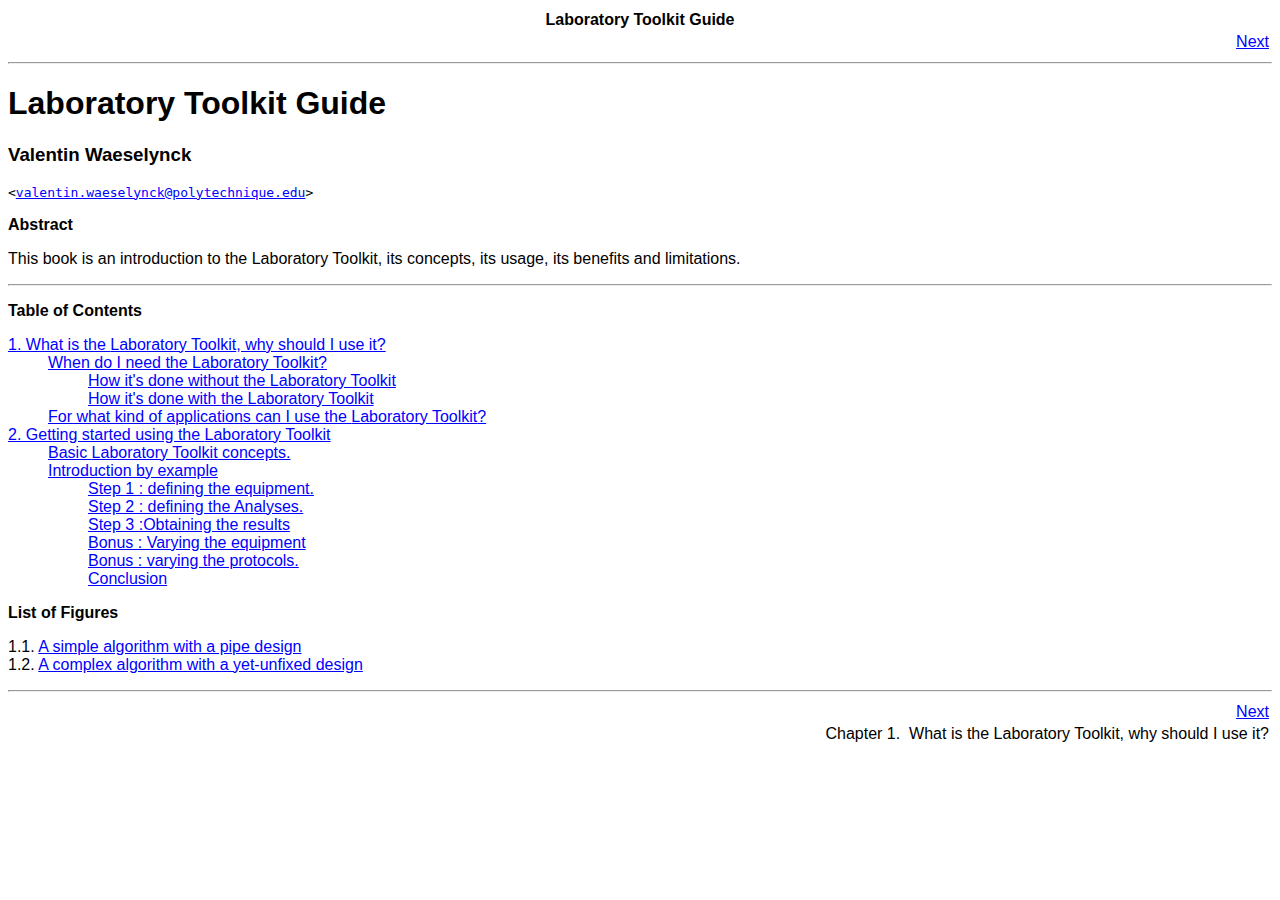
<file: laboratory-tookit-guide_html/index.html>
<html><head><meta http-equiv="Content-Type" content="text/html; charset=ISO-8859-1"><title>Laboratory Toolkit Guide</title><link rel="stylesheet" type="text/css" href="css/style.css"><meta name="generator" content="DocBook XSL Stylesheets V1.78.1"><meta name="description" content="This book is an introduction to the Laboratory Toolkit, its concepts, its usage, its benefits and limitations."><link rel="home" href="index.html" title="Laboratory Toolkit Guide"><link rel="next" href="ch01.html" title="Chapter�1.� What is the Laboratory Toolkit, why should I use it?"></head><body bgcolor="white" text="black" link="#0000FF" vlink="#840084" alink="#0000FF"><div class="navheader"><table width="100%" summary="Navigation header"><tr><th colspan="3" align="center">Laboratory Toolkit Guide</th></tr><tr><td width="20%" align="left">�</td><th width="60%" align="center">�</th><td width="20%" align="right">�<a accesskey="n" href="ch01.html">Next</a></td></tr></table><hr></div><div class="book"><div class="titlepage"><div><div><h1 class="title"><a name="idm7319504"></a>Laboratory Toolkit Guide</h1></div><div><div class="author"><h3 class="author"><span class="firstname">Valentin</span> <span class="surname">Waeselynck</span></h3><code class="email">&lt;<a class="email" href="mailto:valentin.waeselynck@polytechnique.edu">valentin.waeselynck@polytechnique.edu</a>&gt;</code></div></div><div><div class="abstract"><p class="title"><b>Abstract</b></p><p>
       This book is an introduction to the <span class="application">Laboratory Toolkit</span>, its concepts, its usage, its benefits and limitations.
     </p></div></div></div><hr></div><div class="toc"><p><b>Table of Contents</b></p><dl class="toc"><dt><span class="chapter"><a href="ch01.html">1. 
      What is the <span class="application">Laboratory Toolkit</span>, why should I use it?
    </a></span></dt><dd><dl><dt><span class="section"><a href="ch01.html#idp59152">When do I need the Laboratory Toolkit?</a></span></dt><dd><dl><dt><span class="section"><a href="ch01.html#idp86912">How it's done without the <span class="application">Laboratory Toolkit</span></a></span></dt><dt><span class="section"><a href="ch01.html#idp89872">How it's done with the <span class="application">Laboratory Toolkit</span></a></span></dt></dl></dd><dt><span class="section"><a href="ch01s02.html">For what kind of applications can I use the <span class="application">Laboratory Toolkit</span>?</a></span></dt></dl></dd><dt><span class="chapter"><a href="ch02.html">2. Getting started using the <span class="application">Laboratory Toolkit</span></a></span></dt><dd><dl><dt><span class="section"><a href="ch02.html#idp119744">Basic <span class="application">Laboratory Toolkit</span> concepts.</a></span></dt><dt><span class="section"><a href="ch02s02.html">Introduction by example</a></span></dt><dd><dl><dt><span class="section"><a href="ch02s02.html#idp137456">Step 1 : defining the equipment.</a></span></dt><dt><span class="section"><a href="ch02s02.html#idp143120">Step 2 : defining the Analyses.</a></span></dt><dt><span class="section"><a href="ch02s02.html#idp164288">Step 3 :Obtaining the results</a></span></dt><dt><span class="section"><a href="ch02s02.html#idp170448">Bonus : Varying the equipment</a></span></dt><dt><span class="section"><a href="ch02s02.html#idp186288">Bonus : varying the protocols.</a></span></dt><dt><span class="section"><a href="ch02s02.html#idp208208">Conclusion</a></span></dt></dl></dd></dl></dd></dl></div><div class="list-of-figures"><p><b>List of Figures</b></p><dl><dt>1.1. <a href="ch01.html#pipe_algo">A simple algorithm with a pipe design</a></dt><dt>1.2. <a href="ch01.html#complex_algo">A complex algorithm with a yet-unfixed design</a></dt></dl></div></div><div class="navfooter"><hr><table width="100%" summary="Navigation footer"><tr><td width="40%" align="left">�</td><td width="20%" align="center">�</td><td width="40%" align="right">�<a accesskey="n" href="ch01.html">Next</a></td></tr><tr><td width="40%" align="left" valign="top">�</td><td width="20%" align="center">�</td><td width="40%" align="right" valign="top">�Chapter�1.�
      What is the <span class="application">Laboratory Toolkit</span>, why should I use it?
    </td></tr></table></div></body></html>
</file>
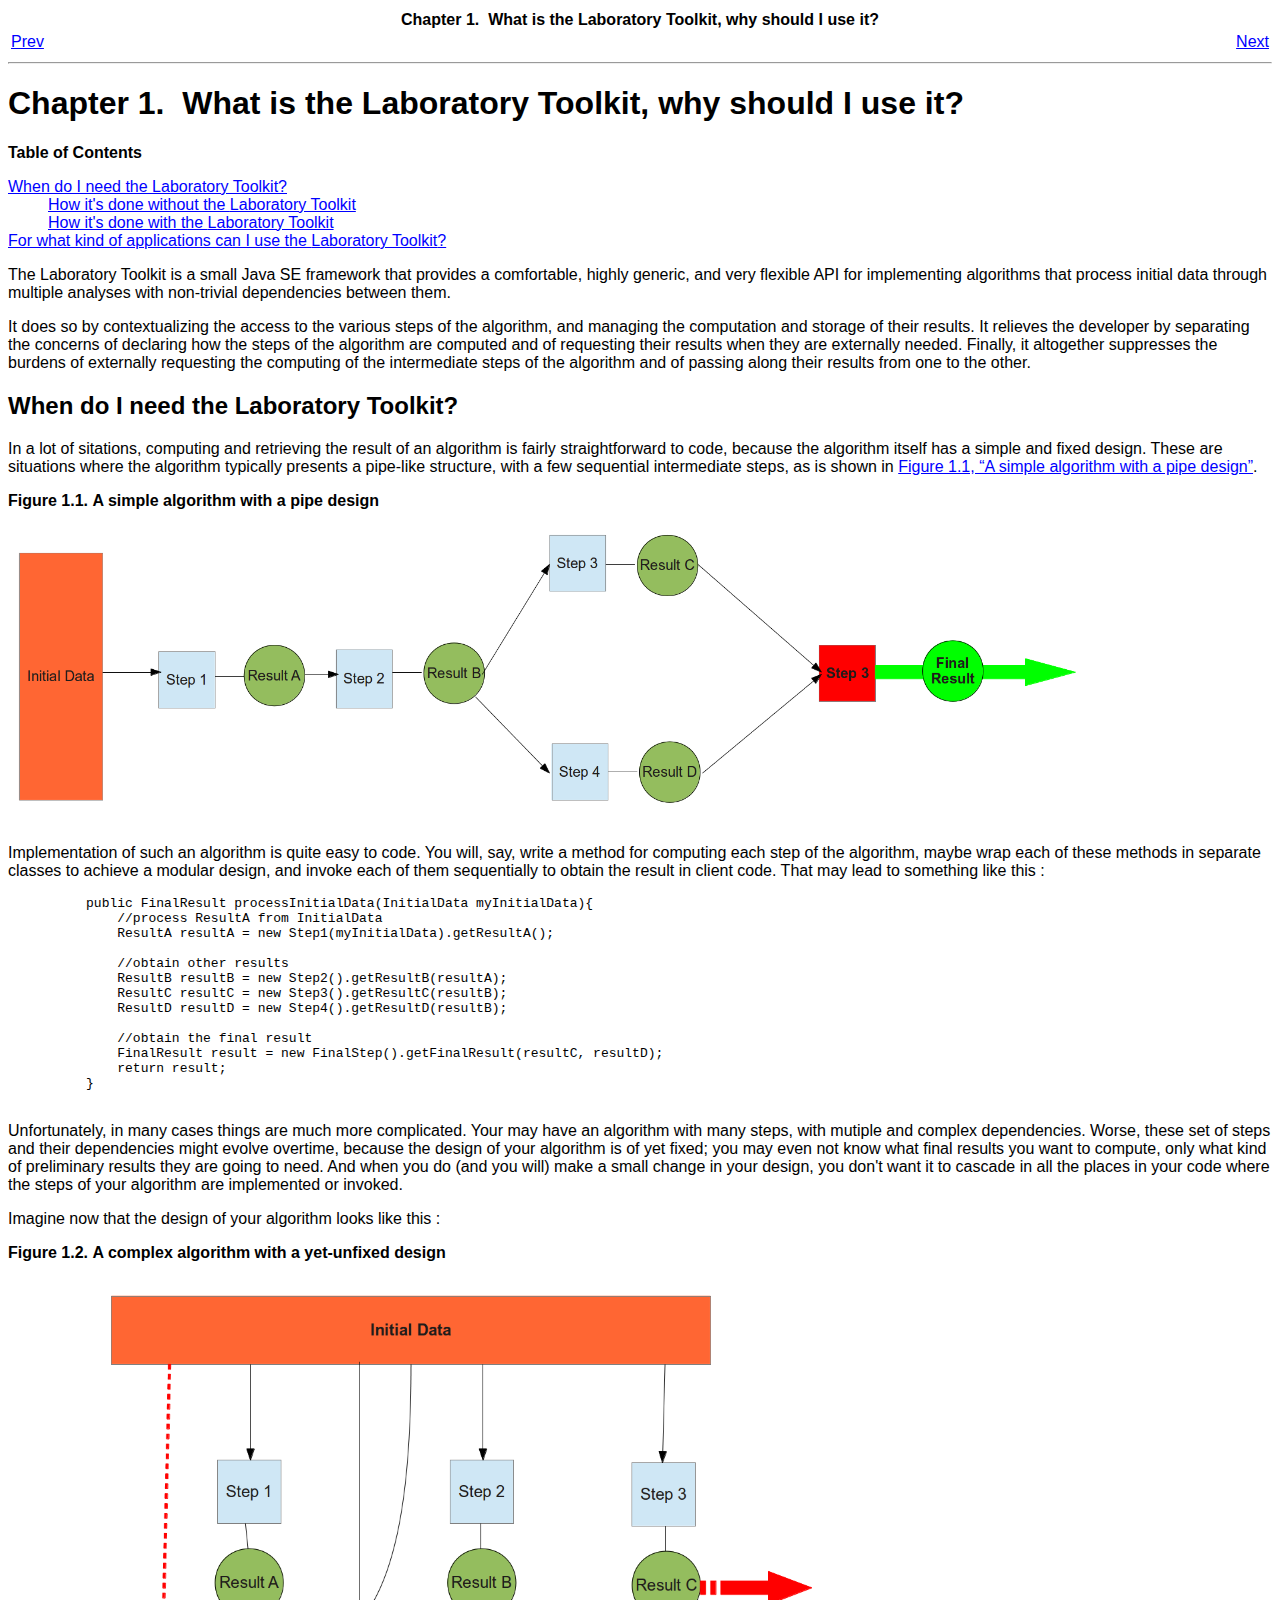
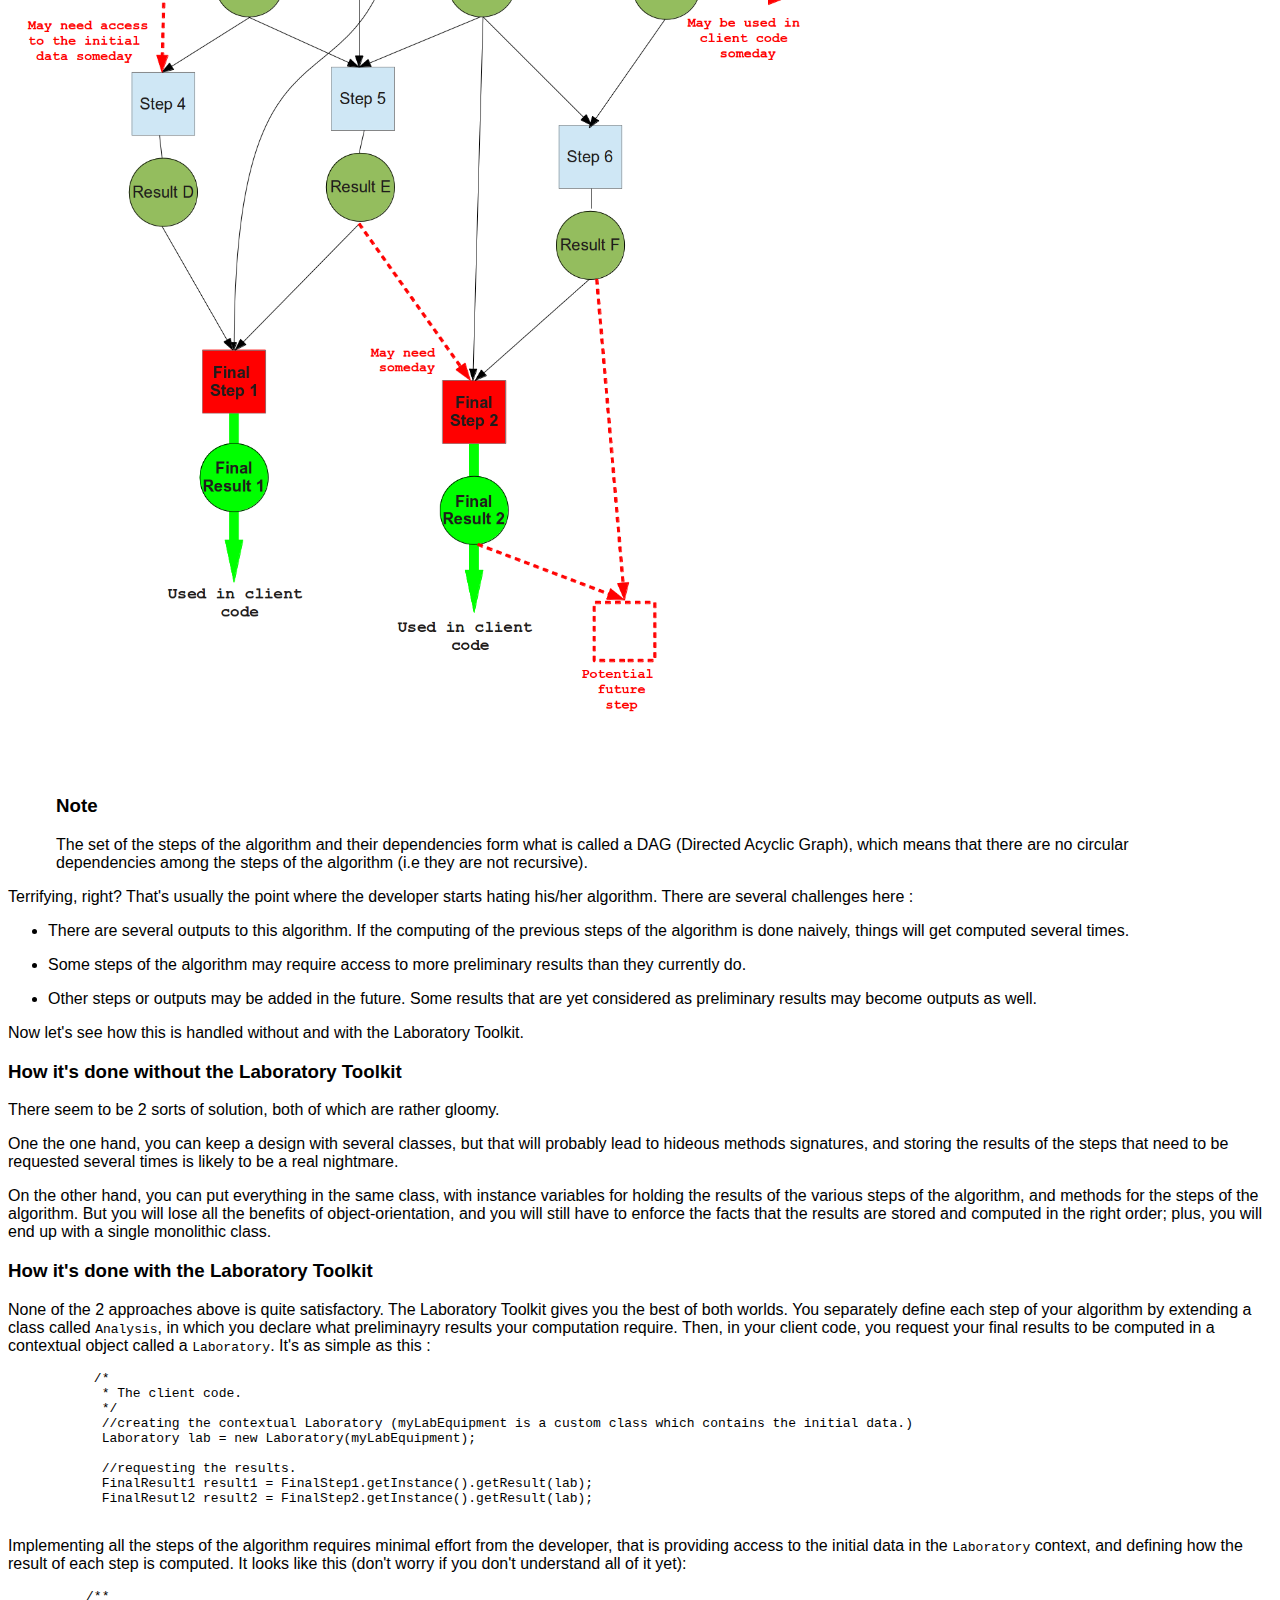
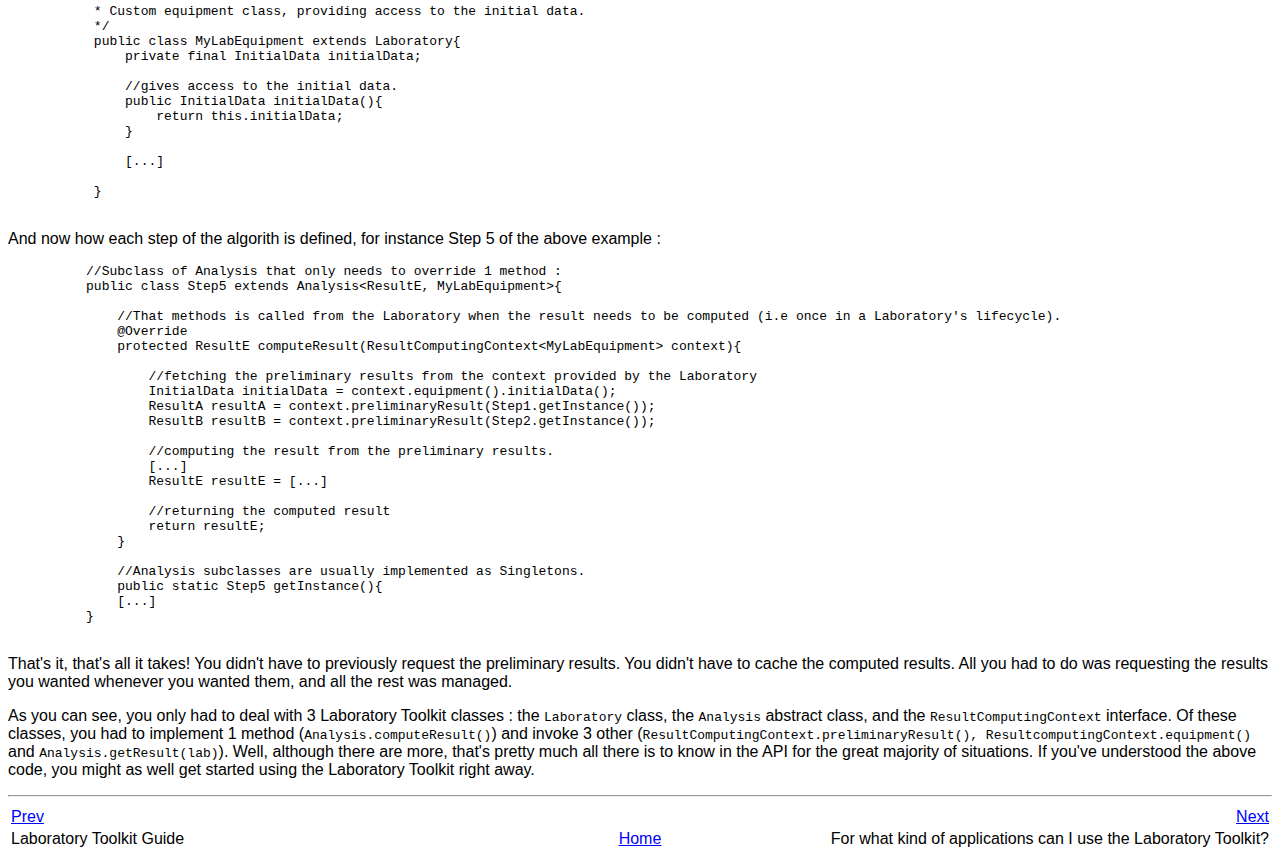
<file: laboratory-tookit-guide_html/ch01.html>
<html><head><meta http-equiv="Content-Type" content="text/html; charset=ISO-8859-1"><title>Chapter�1.� What is the Laboratory Toolkit, why should I use it?</title><link rel="stylesheet" type="text/css" href="css/style.css"><meta name="generator" content="DocBook XSL Stylesheets V1.78.1"><link rel="home" href="index.html" title="Laboratory Toolkit Guide"><link rel="up" href="index.html" title="Laboratory Toolkit Guide"><link rel="prev" href="index.html" title="Laboratory Toolkit Guide"><link rel="next" href="ch01s02.html" title="For what kind of applications can I use the Laboratory Toolkit?"></head><body bgcolor="white" text="black" link="#0000FF" vlink="#840084" alink="#0000FF"><div class="navheader"><table width="100%" summary="Navigation header"><tr><th colspan="3" align="center">Chapter�1.�
      What is the <span class="application">Laboratory Toolkit</span>, why should I use it?
    </th></tr><tr><td width="20%" align="left"><a accesskey="p" href="index.html">Prev</a>�</td><th width="60%" align="center">�</th><td width="20%" align="right">�<a accesskey="n" href="ch01s02.html">Next</a></td></tr></table><hr></div><div class="chapter"><div class="titlepage"><div><div><h1 class="title"><a name="idp55840"></a>Chapter�1.�
      What is the <span class="application">Laboratory Toolkit</span>, why should I use it?
    </h1></div></div></div><div class="toc"><p><b>Table of Contents</b></p><dl class="toc"><dt><span class="section"><a href="ch01.html#idp59152">When do I need the Laboratory Toolkit?</a></span></dt><dd><dl><dt><span class="section"><a href="ch01.html#idp86912">How it's done without the <span class="application">Laboratory Toolkit</span></a></span></dt><dt><span class="section"><a href="ch01.html#idp89872">How it's done with the <span class="application">Laboratory Toolkit</span></a></span></dt></dl></dd><dt><span class="section"><a href="ch01s02.html">For what kind of applications can I use the <span class="application">Laboratory Toolkit</span>?</a></span></dt></dl></div><p>
      The <span class="application">Laboratory Toolkit</span> is a small <span class="productname">Java SE</span> framework that provides a comfortable, highly generic, and very flexible API for implementing algorithms that process initial data through multiple analyses with non-trivial dependencies between them.
    </p><p> It does so by contextualizing the access to the various steps of the algorithm, and managing the computation and storage of their results. It relieves the developer by separating the concerns of declaring how the steps of the algorithm are computed and of requesting their results when they are externally needed. Finally, it altogether suppresses the burdens of externally requesting the computing of the intermediate steps of the algorithm and of passing along their results from one to the other.
    </p><div class="section"><div class="titlepage"><div><div><h2 class="title" style="clear: both"><a name="idp59152"></a>When do I need the Laboratory Toolkit?</h2></div></div></div><p>
	In a lot of sitations, computing and retrieving the result of an algorithm is fairly straightforward to code, because the algorithm itself has a simple and fixed design. These are situations where the algorithm typically presents a pipe-like structure, with a few sequential intermediate steps, as is shown in <a class="xref" href="ch01.html#pipe_algo" title="Figure�1.1.�A simple algorithm with a pipe design">Figure�1.1, &#8220;A simple algorithm with a pipe design&#8221;</a>.
	</p><div class="figure"><a name="pipe_algo"></a><p class="title"><b>Figure�1.1.�A simple algorithm with a pipe design</b></p><div class="figure-contents"><div class="mediaobject"><img src="images/pipe_algo.png" width="1080" alt="A simple algorithm with a pipe design"></div></div></div><p><br class="figure-break">
	Implementation of such an algorithm is quite easy to code. You will, say, write a method for computing each step of the algorithm, maybe wrap each of these methods in separate classes to achieve a modular design, and invoke each of them sequentially to obtain the result in client code. That may lead to something like this :
	</p><pre class="programlisting">
	  public FinalResult processInitialData(InitialData myInitialData){
	      //process ResultA from InitialData
	      ResultA resultA = new Step1(myInitialData).getResultA();
	      
	      //obtain other results
	      ResultB resultB = new Step2().getResultB(resultA);
	      ResultC resultC = new Step3().getResultC(resultB);
	      ResultD resultD = new Step4().getResultD(resultB);
	      
	      //obtain the final result
	      FinalResult result = new FinalStep().getFinalResult(resultC, resultD);
	      return result;
	  }
	</pre><p>
      </p><p>
	Unfortunately, in many cases things are much more complicated. Your may have an algorithm with many steps, with mutiple and complex dependencies. Worse, these set of steps and their dependencies might evolve overtime, because the design of your algorithm is of yet fixed; you may even not know what final results you want to compute, only what kind of preliminary results they are going to need. And when you do (and you will) make a small change in your design, you don't want it to cascade in all the places in your code where the steps of your algorithm are implemented or invoked.</p><p>
  Imagine now that the design of your algorithm looks like this :
	</p><div class="figure"><a name="complex_algo"></a><p class="title"><b>Figure�1.2.�A complex algorithm with a yet-unfixed design</b></p><div class="figure-contents"><div class="mediaobject"><img src="images/complex_algo.png" width="810" alt="A complex algorithm with a yet-unfixed design"></div></div></div><p><br class="figure-break">
	</p><div class="note" style="margin-left: 0.5in; margin-right: 0.5in;"><h3 class="title">Note</h3><p>
	    The set of the steps of the algorithm and their dependencies form what is called a <abbr class="abbrev">DAG</abbr> (Directed Acyclic Graph), which means that there are no circular dependencies among the steps of the algorithm (i.e they are not recursive).
	  </p></div><p>
	Terrifying, right? That's usually the point where the developer starts hating his/her algorithm. There are several challenges here :
	</p><div class="itemizedlist"><ul class="itemizedlist" style="list-style-type: disc; "><li class="listitem"><p>
	      There are several outputs to this algorithm. If the computing of the previous steps of the algorithm is done naively, things will get computed several times.
	    </p></li><li class="listitem"><p>
	      Some steps of the algorithm may require access to more preliminary results than they currently do.
	    </p></li><li class="listitem"><p>
	      Other steps or outputs may be added in the future. Some results that are yet considered as preliminary results may become outputs as well.
	    </p></li></ul></div><p>
	Now let's see how this is handled without and with the <span class="application">Laboratory Toolkit</span>.
      </p><div class="section"><div class="titlepage"><div><div><h3 class="title"><a name="idp86912"></a>How it's done without the <span class="application">Laboratory Toolkit</span></h3></div></div></div><p>
	  There seem to be 2 sorts of solution, both of which are rather gloomy. 
	</p><p>
	  One the one hand, you can keep a design with several classes, but that will probably lead to hideous methods signatures, and storing the results of the steps that need to be requested several times is likely to be a real nightmare.
	</p><p>
	  On the other hand, you can put everything in the same class, with instance variables for holding the results of the various steps of the algorithm, and methods for the steps of the algorithm. But you will lose all the benefits of object-orientation, and you will still have to enforce the facts that the results are stored and computed in the right order; plus, you will end up with a single monolithic class.
	</p></div><div class="section"><div class="titlepage"><div><div><h3 class="title"><a name="idp89872"></a>How it's done with the <span class="application">Laboratory Toolkit</span></h3></div></div></div><p>
	  None of the 2 approaches above is quite satisfactory. The <span class="application">Laboratory Toolkit</span> gives you the best of both worlds. You separately define each step of your algorithm by extending a class called <code class="classname">Analysis</code>, in which you declare what preliminayry results your computation require. Then, in your client code, you request your final results to be computed in a contextual object called a <code class="classname">Laboratory</code>. It's as simple as this :
	  </p><pre class="programlisting">
	   /*
	    * The client code.
	    */
	    //creating the contextual Laboratory (myLabEquipment is a custom class which contains the initial data.)
	    Laboratory lab = new Laboratory(myLabEquipment);
	    
	    //requesting the results. 
	    FinalResult1 result1 = FinalStep1.getInstance().getResult(lab);
	    FinalResutl2 result2 = FinalStep2.getInstance().getResult(lab);
	  </pre><p>
	  Implementing all the steps of the algorithm requires minimal effort from the developer, that is providing access to the initial data in the <code class="classname">Laboratory</code> context, and defining how the result of each step is computed. It looks like this (don't worry if you don't understand all of it yet):
	</p><pre class="programlisting">
	  /**
	   * Custom equipment class, providing access to the initial data.
	   */
	   public class MyLabEquipment extends Laboratory{
	       private final InitialData initialData;
	       
	       //gives access to the initial data.
	       public InitialData initialData(){
	           return this.initialData;
	       }

	       [...]

	   }
	</pre><p>
	And now how each step of the algorith is defined, for instance Step 5 of the above example :
	</p><pre class="programlisting">
	  //Subclass of Analysis that only needs to override 1 method :
	  public class Step5 extends Analysis&lt;ResultE, MyLabEquipment&gt;{
	      
	      //That methods is called from the Laboratory when the result needs to be computed (i.e once in a Laboratory's lifecycle).
	      @Override
	      protected ResultE computeResult(ResultComputingContext&lt;MyLabEquipment&gt; context){
	          
	          //fetching the preliminary results from the context provided by the Laboratory
	          InitialData initialData = context.equipment().initialData();
		  ResultA resultA = context.preliminaryResult(Step1.getInstance());
		  ResultB resultB = context.preliminaryResult(Step2.getInstance());

		  //computing the result from the preliminary results.
		  [...]
		  ResultE resultE = [...]

		  //returning the computed result
		  return resultE;
	      }

	      //Analysis subclasses are usually implemented as Singletons.
	      public static Step5 getInstance(){
	      [...]
	  }
	</pre><p>
	That's it, that's all it takes! You didn't have to previously request the preliminary results. You didn't have to cache the computed results. All you had to do was requesting the results you wanted whenever you wanted them, and all the rest was managed.
	</p><p>
	  As you can see, you only had to deal with 3 <span class="application">Laboratory Toolkit</span> classes : the <code class="classname">Laboratory</code> class, the <code class="classname">Analysis</code> abstract class, and the <code class="classname">ResultComputingContext</code> interface. Of these classes, you had to implement 1 method (<code class="code">Analysis.computeResult()</code>) and invoke 3 other (<code class="code">ResultComputingContext.preliminaryResult(), ResultcomputingContext.equipment()</code> and <code class="code">Analysis.getResult(lab)</code>). Well, although there are more, that's pretty much all there is to know in the API for the great majority of situations. If you've understood the above code, you might as well get started using the <span class="application">Laboratory Toolkit</span> right away.
	</p></div></div></div><div class="navfooter"><hr><table width="100%" summary="Navigation footer"><tr><td width="40%" align="left"><a accesskey="p" href="index.html">Prev</a>�</td><td width="20%" align="center">�</td><td width="40%" align="right">�<a accesskey="n" href="ch01s02.html">Next</a></td></tr><tr><td width="40%" align="left" valign="top">Laboratory Toolkit Guide�</td><td width="20%" align="center"><a accesskey="h" href="index.html">Home</a></td><td width="40%" align="right" valign="top">�For what kind of applications can I use the <span class="application">Laboratory Toolkit</span>?</td></tr></table></div></body></html>
</file>
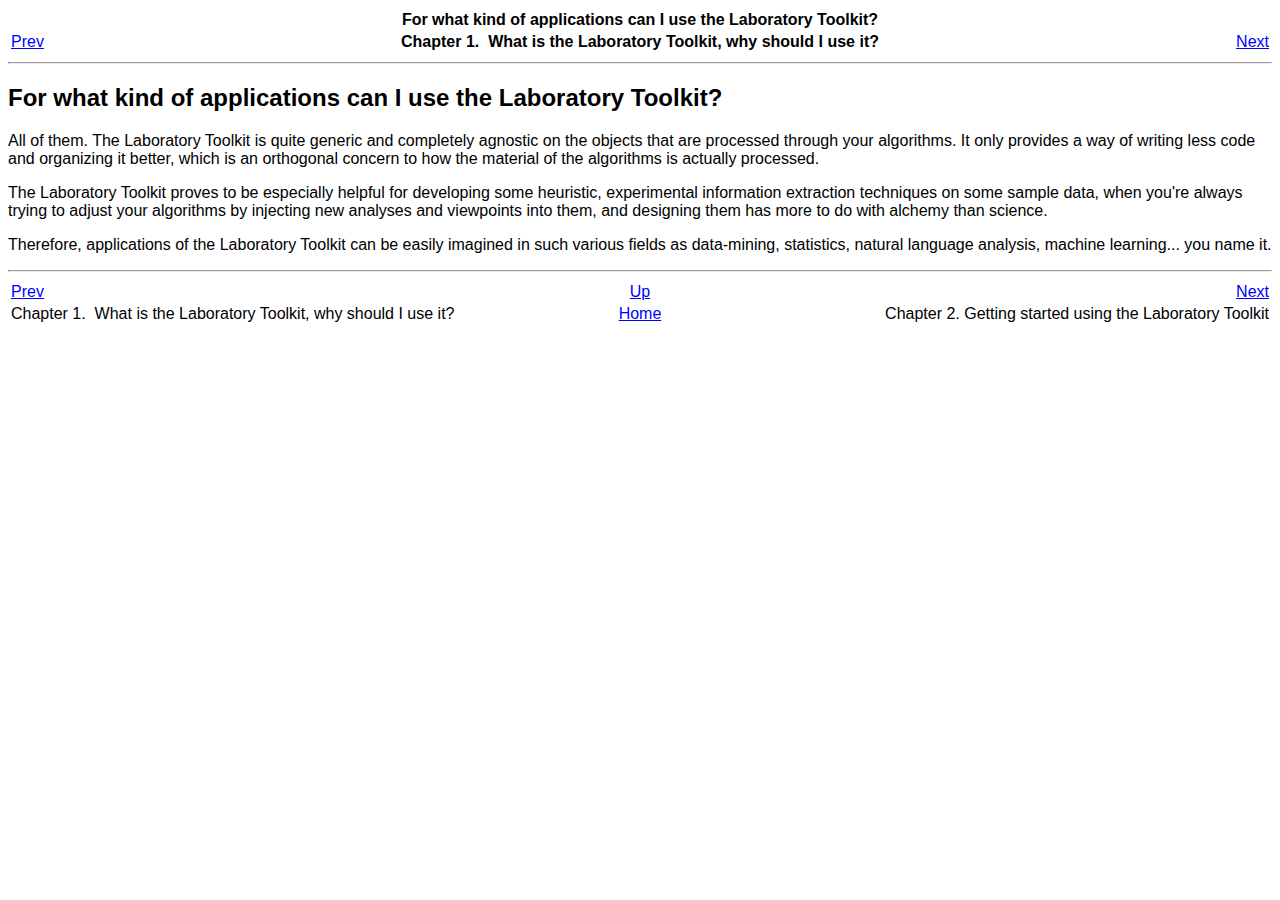
<file: laboratory-tookit-guide_html/ch01s02.html>
<html><head><meta http-equiv="Content-Type" content="text/html; charset=ISO-8859-1"><title>For what kind of applications can I use the Laboratory Toolkit?</title><link rel="stylesheet" type="text/css" href="css/style.css"><meta name="generator" content="DocBook XSL Stylesheets V1.78.1"><link rel="home" href="index.html" title="Laboratory Toolkit Guide"><link rel="up" href="ch01.html" title="Chapter�1.� What is the Laboratory Toolkit, why should I use it?"><link rel="prev" href="ch01.html" title="Chapter�1.� What is the Laboratory Toolkit, why should I use it?"><link rel="next" href="ch02.html" title="Chapter�2.�Getting started using the Laboratory Toolkit"></head><body bgcolor="white" text="black" link="#0000FF" vlink="#840084" alink="#0000FF"><div class="navheader"><table width="100%" summary="Navigation header"><tr><th colspan="3" align="center">For what kind of applications can I use the <span class="application">Laboratory Toolkit</span>?</th></tr><tr><td width="20%" align="left"><a accesskey="p" href="ch01.html">Prev</a>�</td><th width="60%" align="center">Chapter�1.�
      What is the <span class="application">Laboratory Toolkit</span>, why should I use it?
    </th><td width="20%" align="right">�<a accesskey="n" href="ch02.html">Next</a></td></tr></table><hr></div><div class="section"><div class="titlepage"><div><div><h2 class="title" style="clear: both"><a name="idp112208"></a>For what kind of applications can I use the <span class="application">Laboratory Toolkit</span>?</h2></div></div></div><p>
	All of them. The <span class="application">Laboratory Toolkit</span> is quite generic and completely agnostic on the objects that are processed through your algorithms. It only provides a way of writing less code and organizing it better, which is an orthogonal concern to how the material of the algorithms is actually processed.
      </p><p>
	The <span class="application">Laboratory Toolkit</span> proves to be especially helpful for developing some heuristic, experimental information extraction techniques on some sample data, when you're always trying to adjust your algorithms by injecting new analyses and viewpoints into them, and designing them has more to do with alchemy than science.
      </p><p>
	Therefore, applications of the <span class="application">Laboratory Toolkit</span> can be easily imagined in such various fields as data-mining, statistics, natural language analysis, machine learning... you name it.
      </p></div><div class="navfooter"><hr><table width="100%" summary="Navigation footer"><tr><td width="40%" align="left"><a accesskey="p" href="ch01.html">Prev</a>�</td><td width="20%" align="center"><a accesskey="u" href="ch01.html">Up</a></td><td width="40%" align="right">�<a accesskey="n" href="ch02.html">Next</a></td></tr><tr><td width="40%" align="left" valign="top">Chapter�1.�
      What is the <span class="application">Laboratory Toolkit</span>, why should I use it?
    �</td><td width="20%" align="center"><a accesskey="h" href="index.html">Home</a></td><td width="40%" align="right" valign="top">�Chapter�2.�Getting started using the <span class="application">Laboratory Toolkit</span></td></tr></table></div></body></html>
</file>
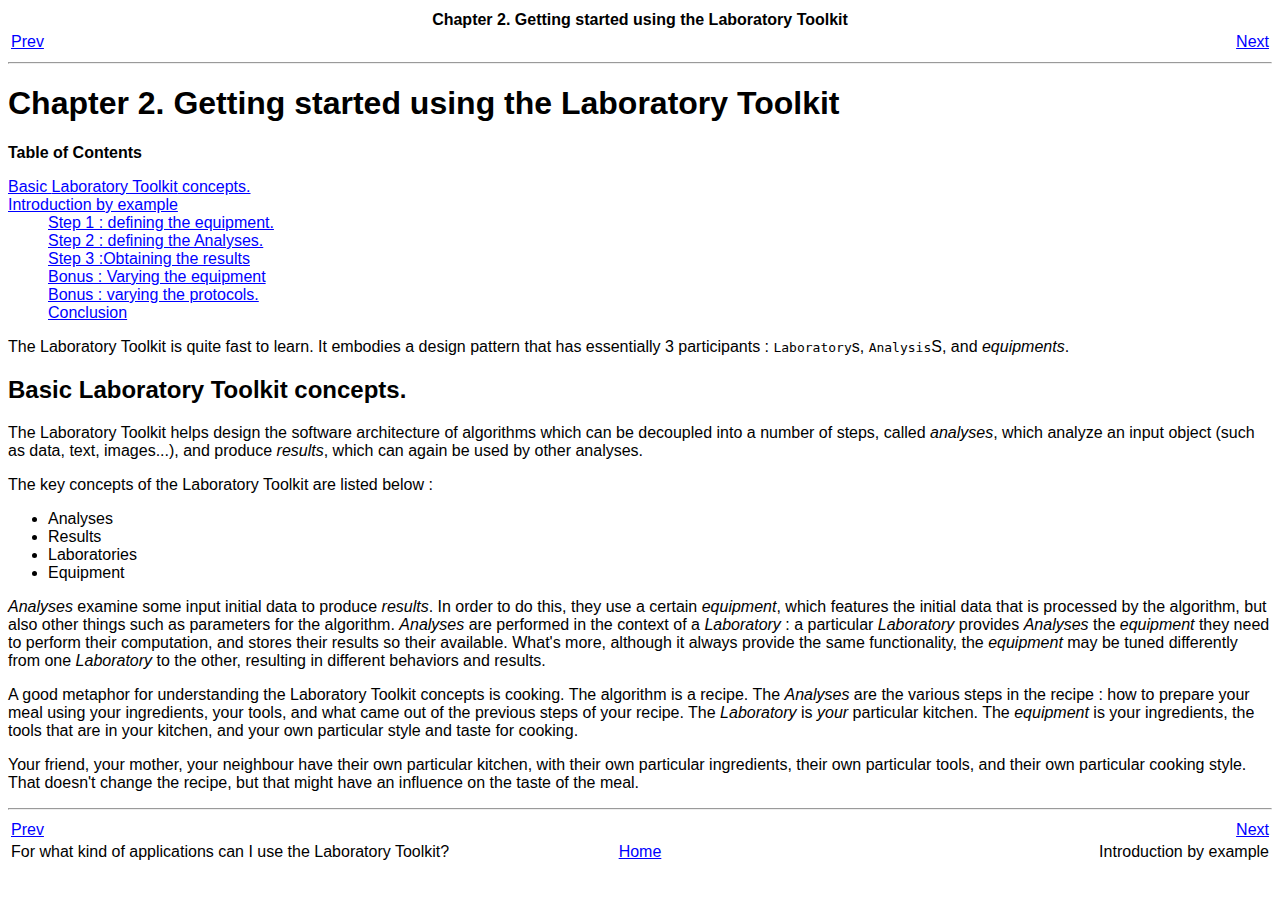
<file: laboratory-tookit-guide_html/ch02.html>
<html><head><meta http-equiv="Content-Type" content="text/html; charset=ISO-8859-1"><title>Chapter�2.�Getting started using the Laboratory Toolkit</title><link rel="stylesheet" type="text/css" href="css/style.css"><meta name="generator" content="DocBook XSL Stylesheets V1.78.1"><link rel="home" href="index.html" title="Laboratory Toolkit Guide"><link rel="up" href="index.html" title="Laboratory Toolkit Guide"><link rel="prev" href="ch01s02.html" title="For what kind of applications can I use the Laboratory Toolkit?"><link rel="next" href="ch02s02.html" title="Introduction by example"></head><body bgcolor="white" text="black" link="#0000FF" vlink="#840084" alink="#0000FF"><div class="navheader"><table width="100%" summary="Navigation header"><tr><th colspan="3" align="center">Chapter�2.�Getting started using the <span class="application">Laboratory Toolkit</span></th></tr><tr><td width="20%" align="left"><a accesskey="p" href="ch01s02.html">Prev</a>�</td><th width="60%" align="center">�</th><td width="20%" align="right">�<a accesskey="n" href="ch02s02.html">Next</a></td></tr></table><hr></div><div class="chapter"><div class="titlepage"><div><div><h1 class="title"><a name="idp116560"></a>Chapter�2.�Getting started using the <span class="application">Laboratory Toolkit</span></h1></div></div></div><div class="toc"><p><b>Table of Contents</b></p><dl class="toc"><dt><span class="section"><a href="ch02.html#idp119744">Basic <span class="application">Laboratory Toolkit</span> concepts.</a></span></dt><dt><span class="section"><a href="ch02s02.html">Introduction by example</a></span></dt><dd><dl><dt><span class="section"><a href="ch02s02.html#idp137456">Step 1 : defining the equipment.</a></span></dt><dt><span class="section"><a href="ch02s02.html#idp143120">Step 2 : defining the Analyses.</a></span></dt><dt><span class="section"><a href="ch02s02.html#idp164288">Step 3 :Obtaining the results</a></span></dt><dt><span class="section"><a href="ch02s02.html#idp170448">Bonus : Varying the equipment</a></span></dt><dt><span class="section"><a href="ch02s02.html#idp186288">Bonus : varying the protocols.</a></span></dt><dt><span class="section"><a href="ch02s02.html#idp208208">Conclusion</a></span></dt></dl></dd></dl></div><p>
      The <span class="application">Laboratory Toolkit</span> is quite fast to learn. It embodies a design pattern that has essentially 3 participants : <code class="classname">Laboratory</code>s, <code class="classname">Analysis</code>S, and <span class="emphasis"><em>equipments</em></span>.
    </p><div class="section"><div class="titlepage"><div><div><h2 class="title" style="clear: both"><a name="idp119744"></a>Basic <span class="application">Laboratory Toolkit</span> concepts.</h2></div></div></div><p>
	The <span class="application">Laboratory Toolkit</span> helps design the software architecture of algorithms which can be decoupled into a number of steps, called <span class="emphasis"><em>analyses</em></span>, which analyze an input object (such as data, text, images...), and produce <span class="emphasis"><em>results</em></span>, which can again be used by other analyses.
      </p><p>
	The key concepts of the <span class="application">Laboratory Toolkit</span> are listed below :
	</p><div class="itemizedlist"><ul class="itemizedlist" style="list-style-type: disc; "><li class="listitem">Analyses</li><li class="listitem">Results</li><li class="listitem">Laboratories</li><li class="listitem">Equipment</li></ul></div><p>
	<span class="emphasis"><em>Analyses</em></span> examine some input initial data to produce <span class="emphasis"><em>results</em></span>. In order to do this, they use a certain <span class="emphasis"><em>equipment</em></span>, which features the initial data that is processed by the algorithm, but also other things such as parameters for the algorithm. <span class="emphasis"><em>Analyses</em></span> are performed in the context of a <span class="emphasis"><em>Laboratory</em></span> : a particular <span class="emphasis"><em>Laboratory</em></span> provides <span class="emphasis"><em>Analyses</em></span> the <span class="emphasis"><em>equipment</em></span> they need to perform their computation, and stores their results so their available. What's more, although it always provide the same functionality, the <span class="emphasis"><em>equipment</em></span> may be tuned differently from one <span class="emphasis"><em>Laboratory</em></span> to the other, resulting in different behaviors and results.
      </p><p>
	A good metaphor for understanding the <span class="application">Laboratory Toolkit</span> concepts is cooking. The algorithm is a recipe. The <span class="emphasis"><em>Analyses</em></span> are the various steps in the recipe : how to prepare your meal using your ingredients, your tools, and what came out of the previous steps of your recipe. The <span class="emphasis"><em>Laboratory</em></span> is <span class="emphasis"><em>your</em></span> particular kitchen. The <span class="emphasis"><em>equipment</em></span> is your ingredients, the tools that are in your kitchen, and your own particular style and taste for cooking.
      </p><p>
	Your friend, your mother, your neighbour have their own particular kitchen, with their own particular ingredients, their own particular tools, and their own particular cooking style. That doesn't change the recipe, but that might have an influence on the taste of the meal.
      </p></div></div><div class="navfooter"><hr><table width="100%" summary="Navigation footer"><tr><td width="40%" align="left"><a accesskey="p" href="ch01s02.html">Prev</a>�</td><td width="20%" align="center">�</td><td width="40%" align="right">�<a accesskey="n" href="ch02s02.html">Next</a></td></tr><tr><td width="40%" align="left" valign="top">For what kind of applications can I use the <span class="application">Laboratory Toolkit</span>?�</td><td width="20%" align="center"><a accesskey="h" href="index.html">Home</a></td><td width="40%" align="right" valign="top">�Introduction by example</td></tr></table></div></body></html>
</file>
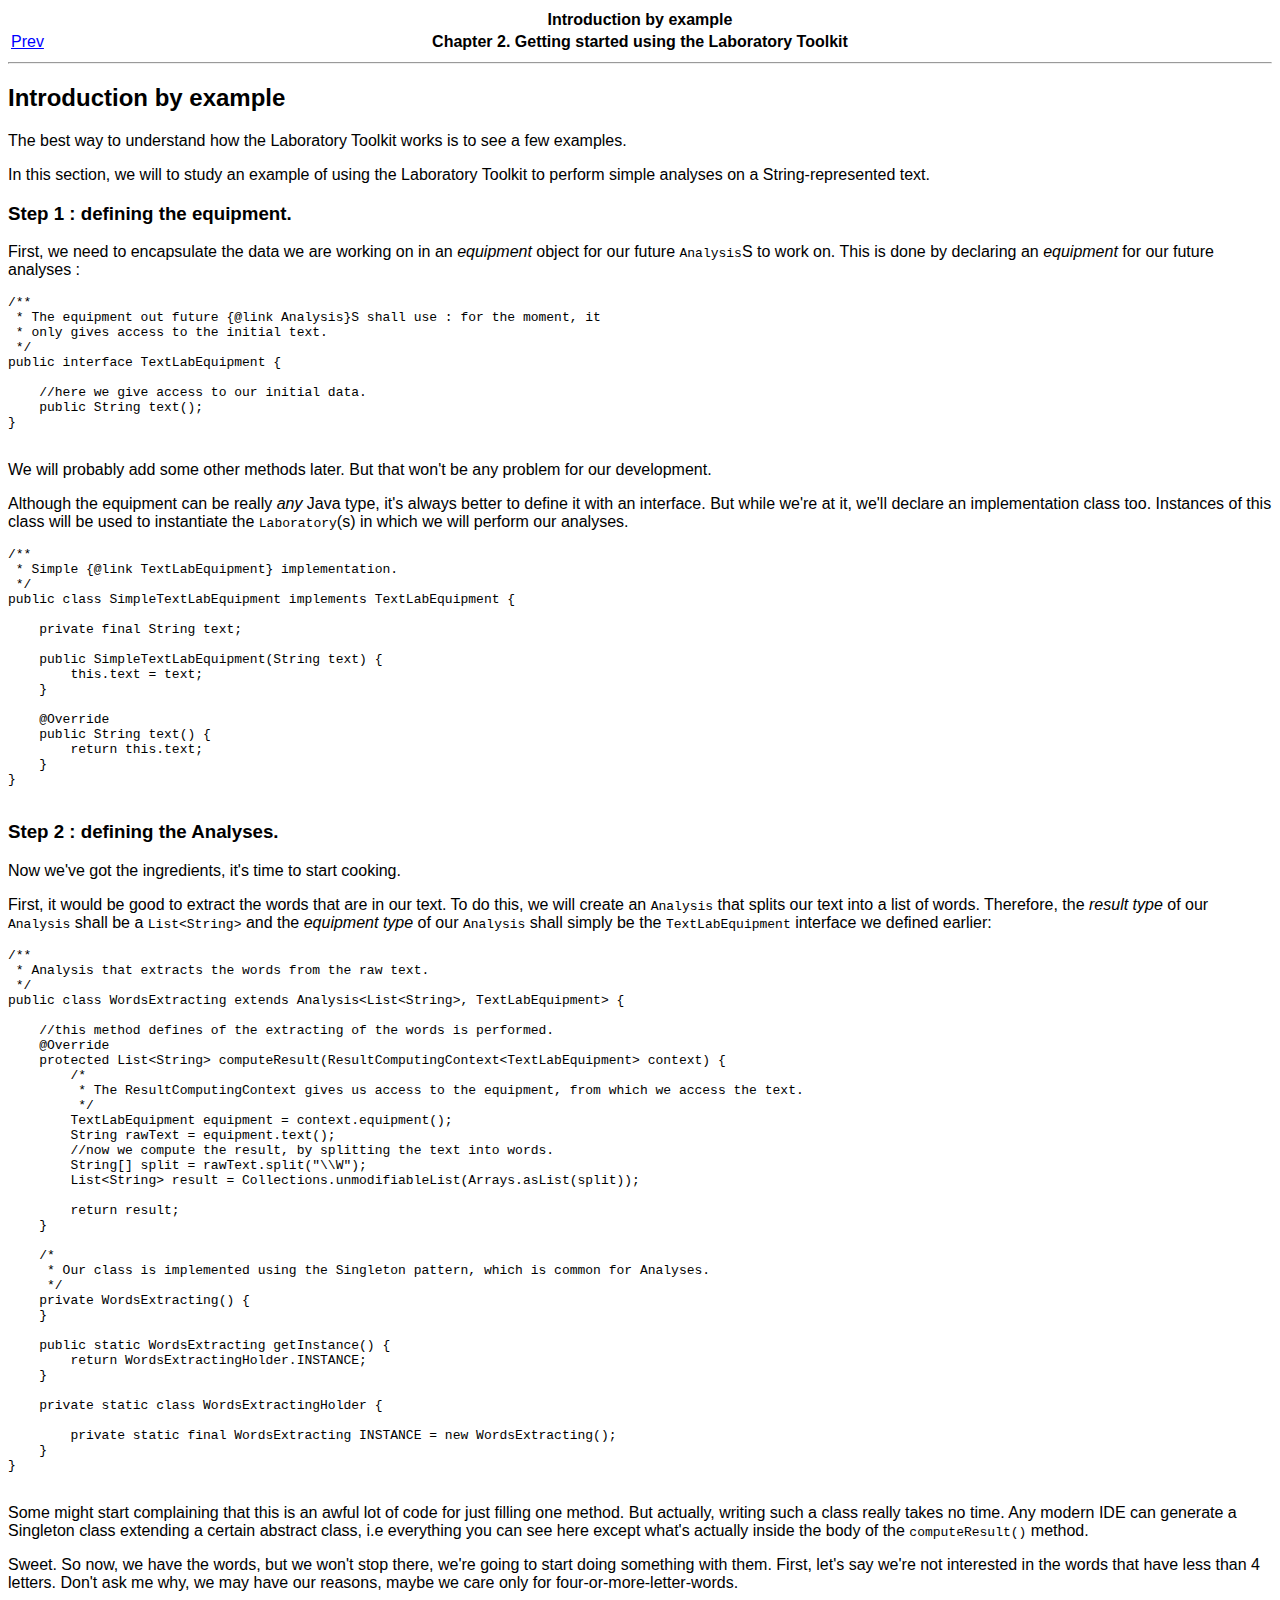
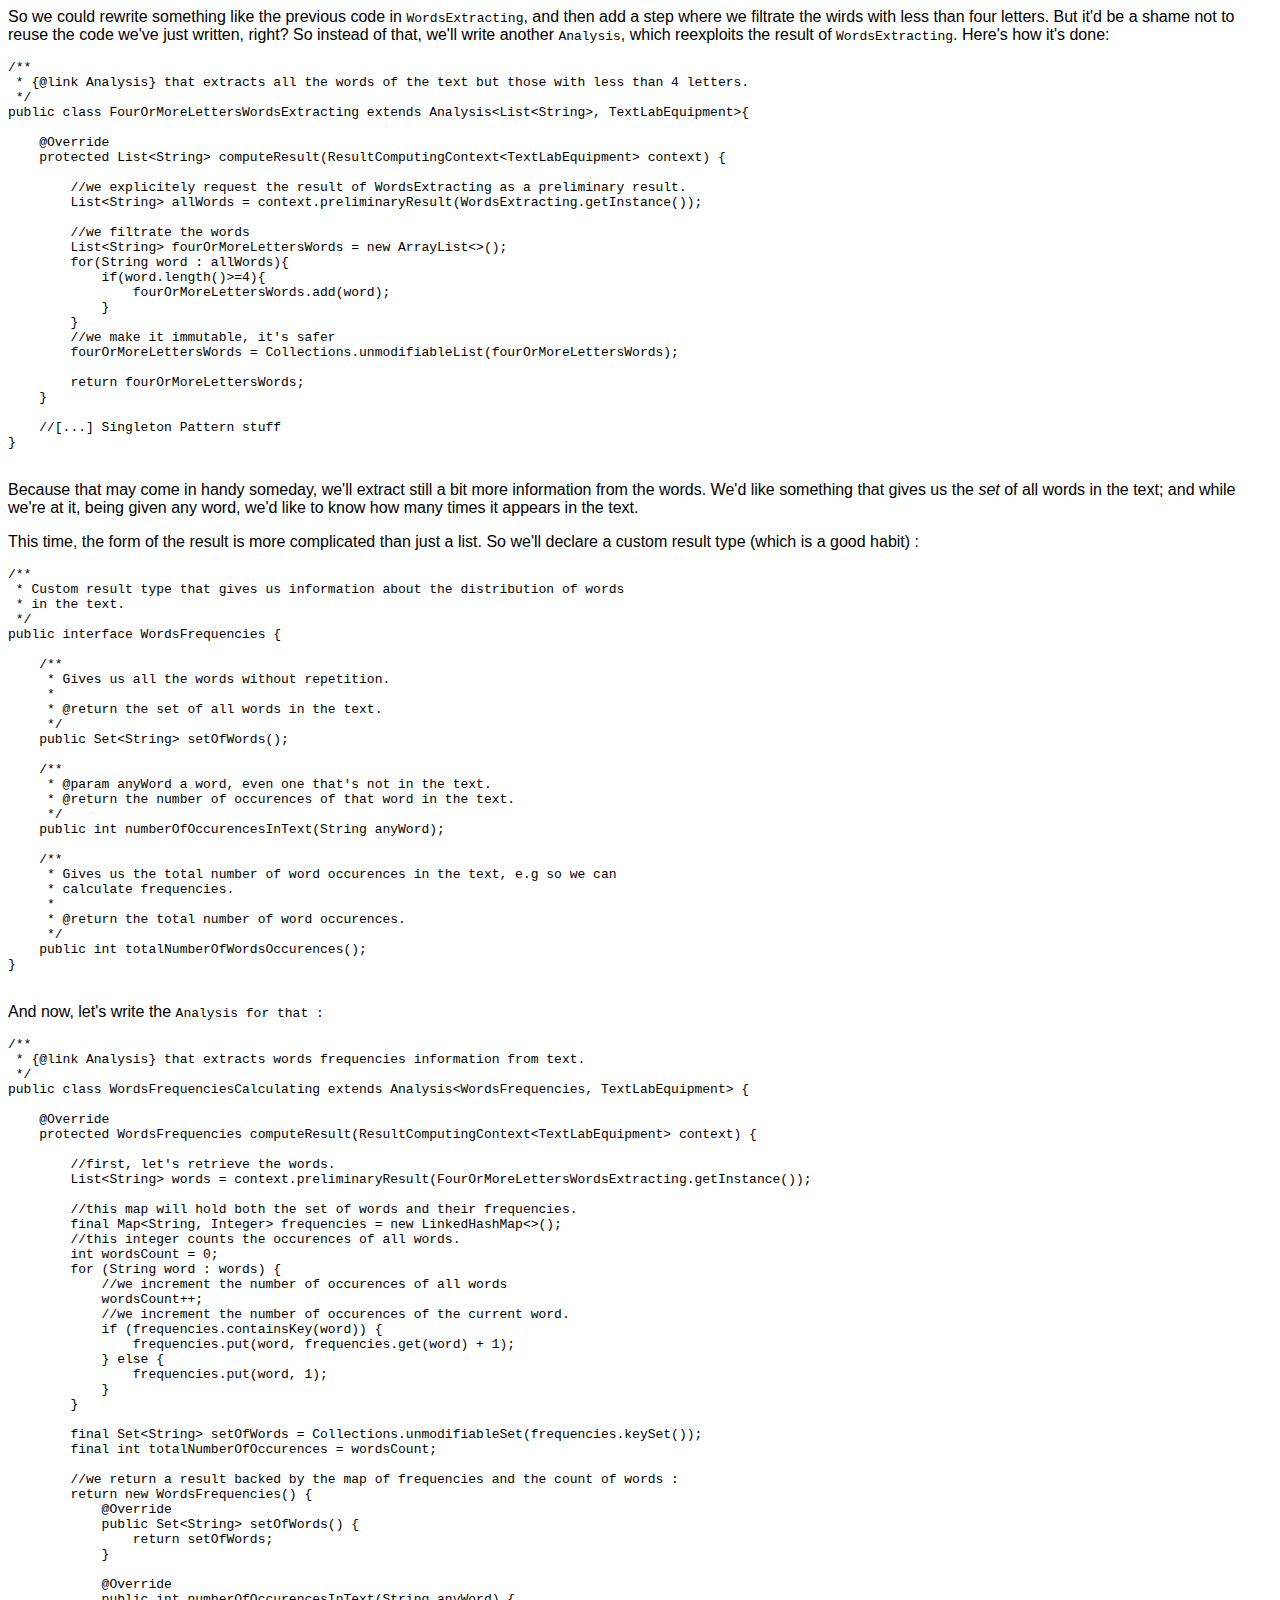
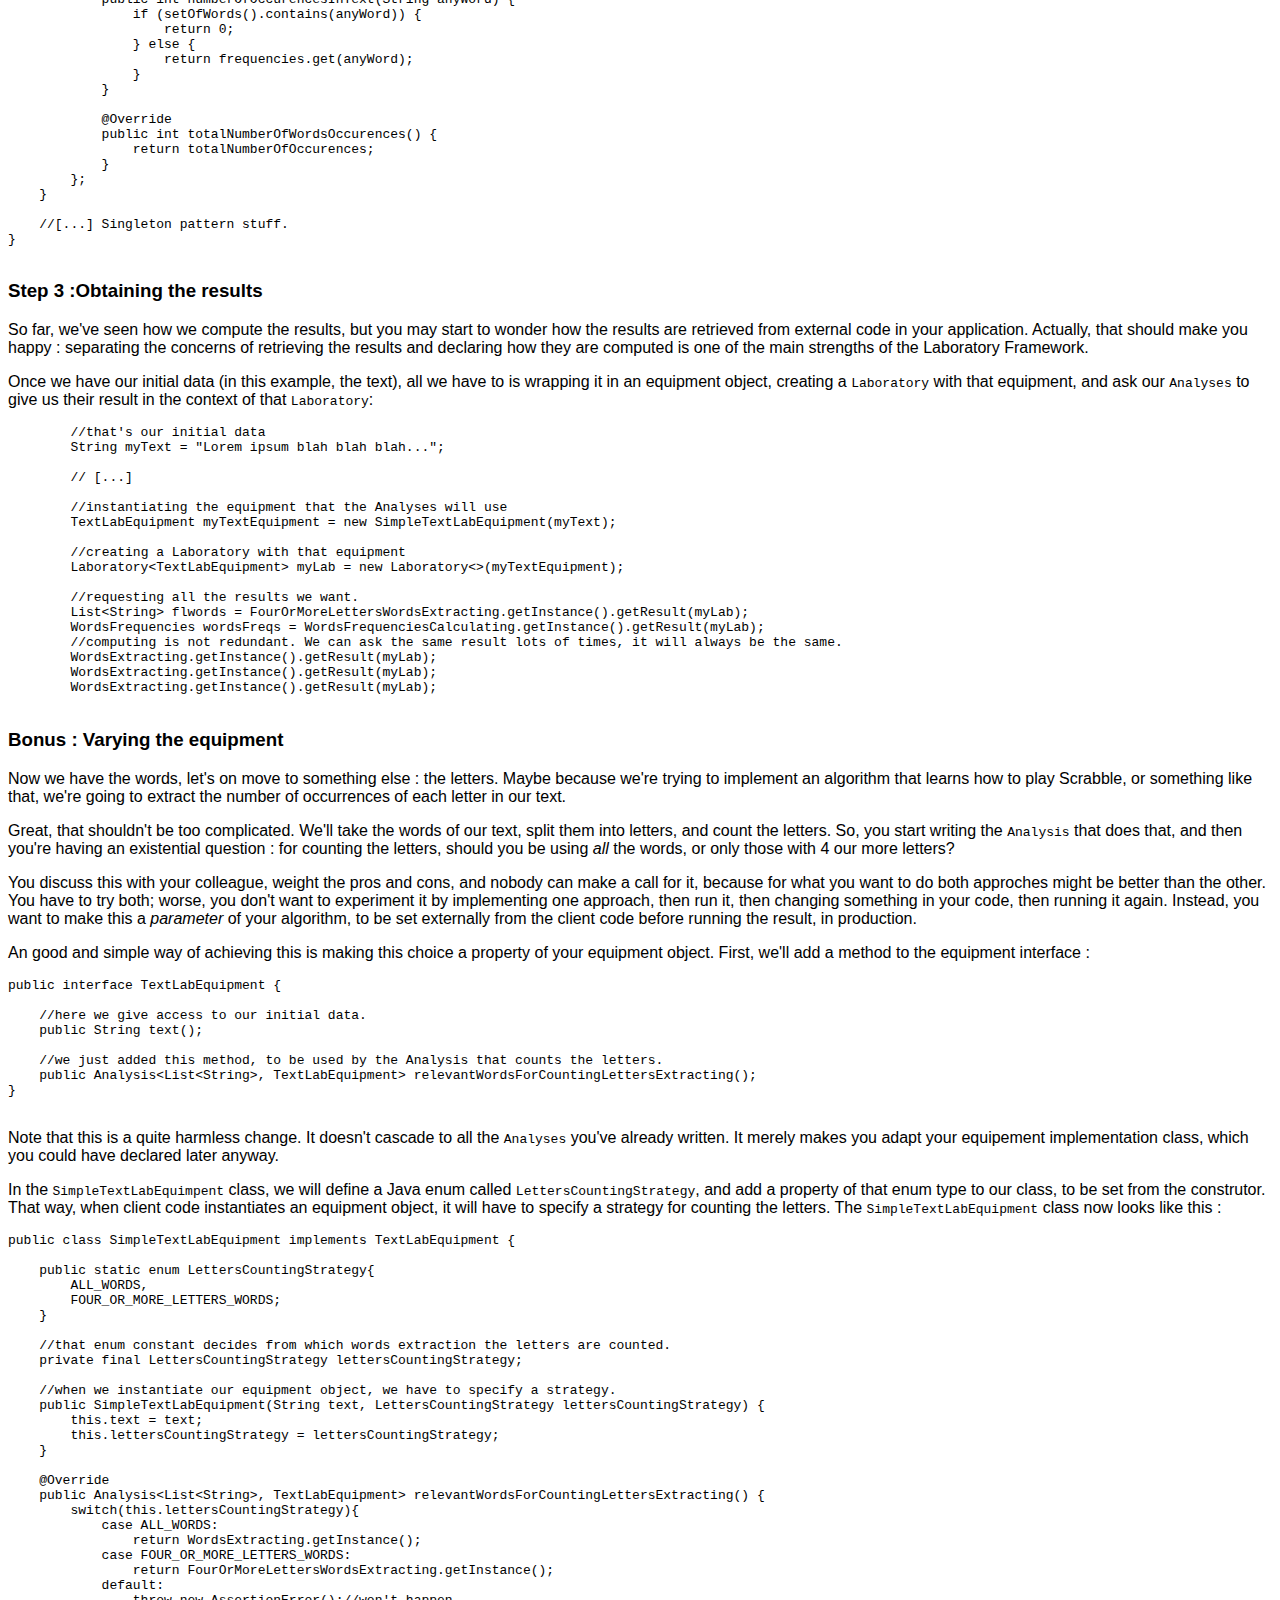
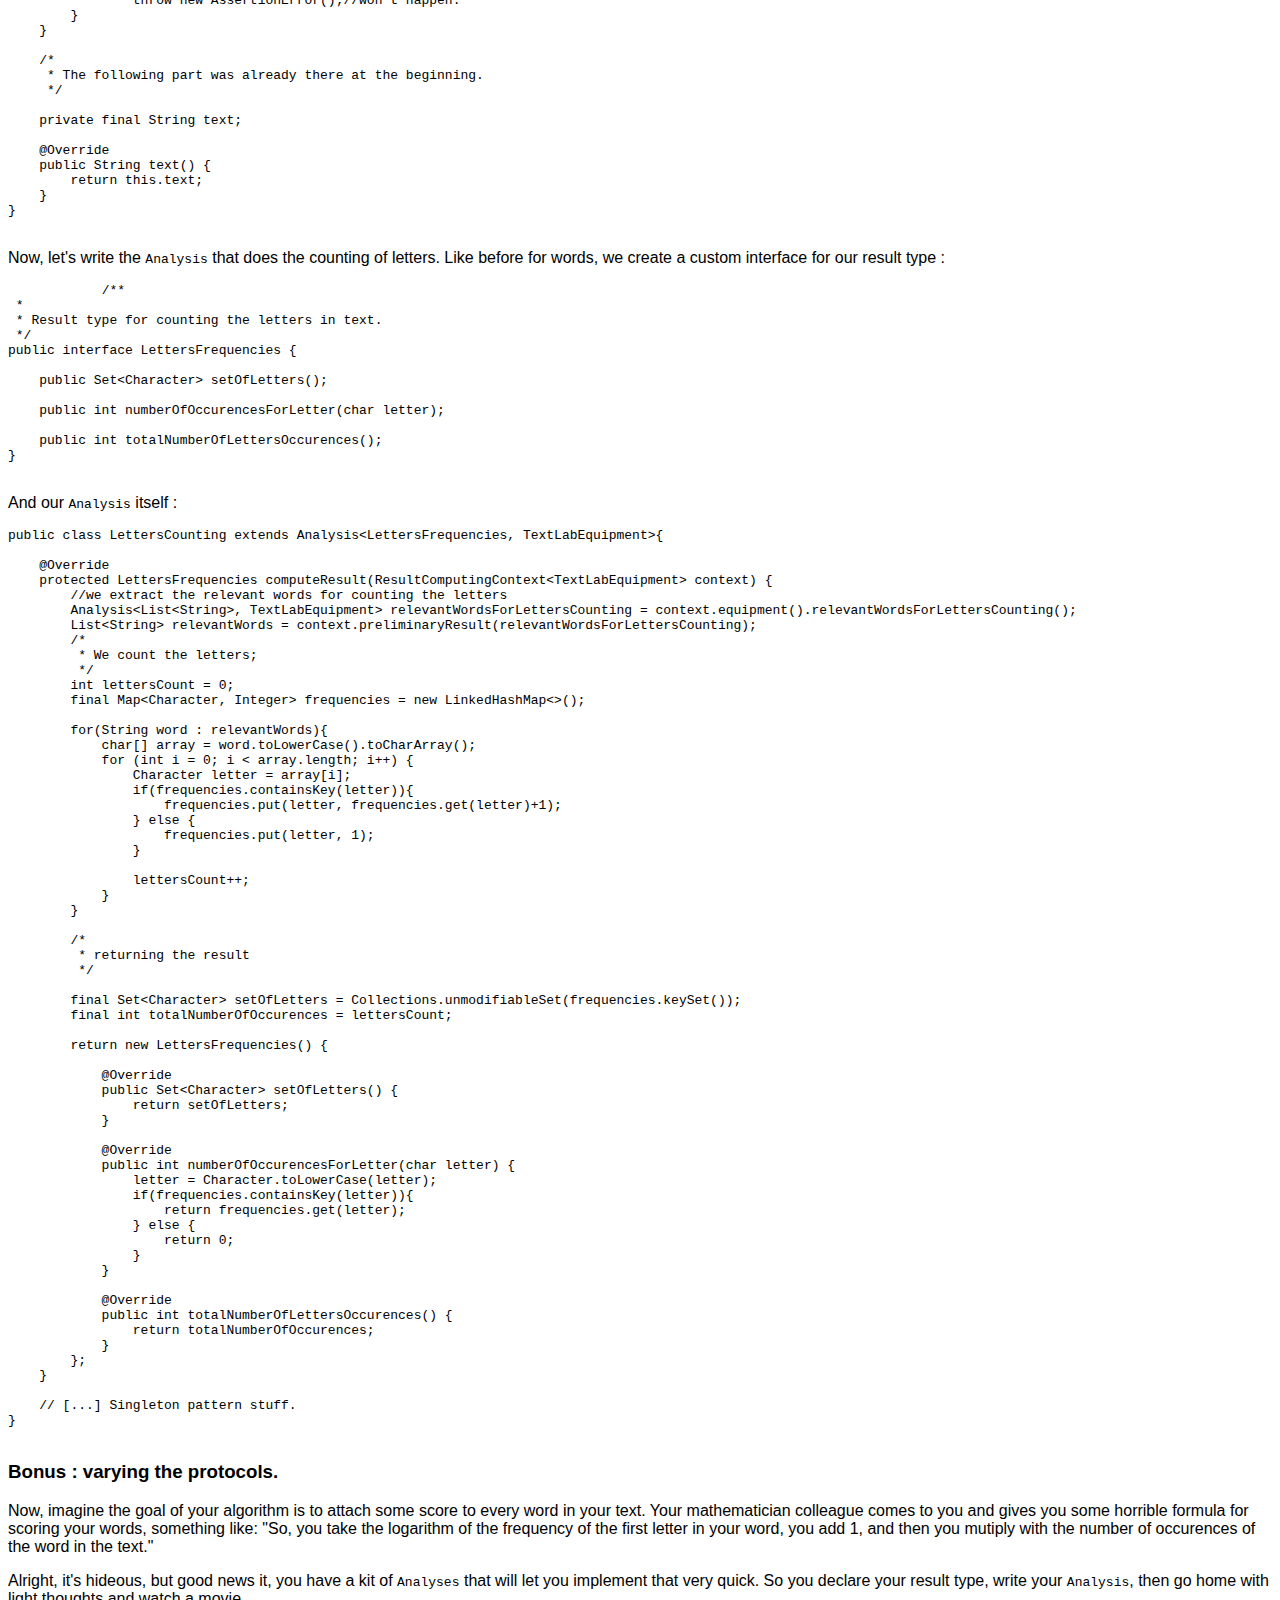
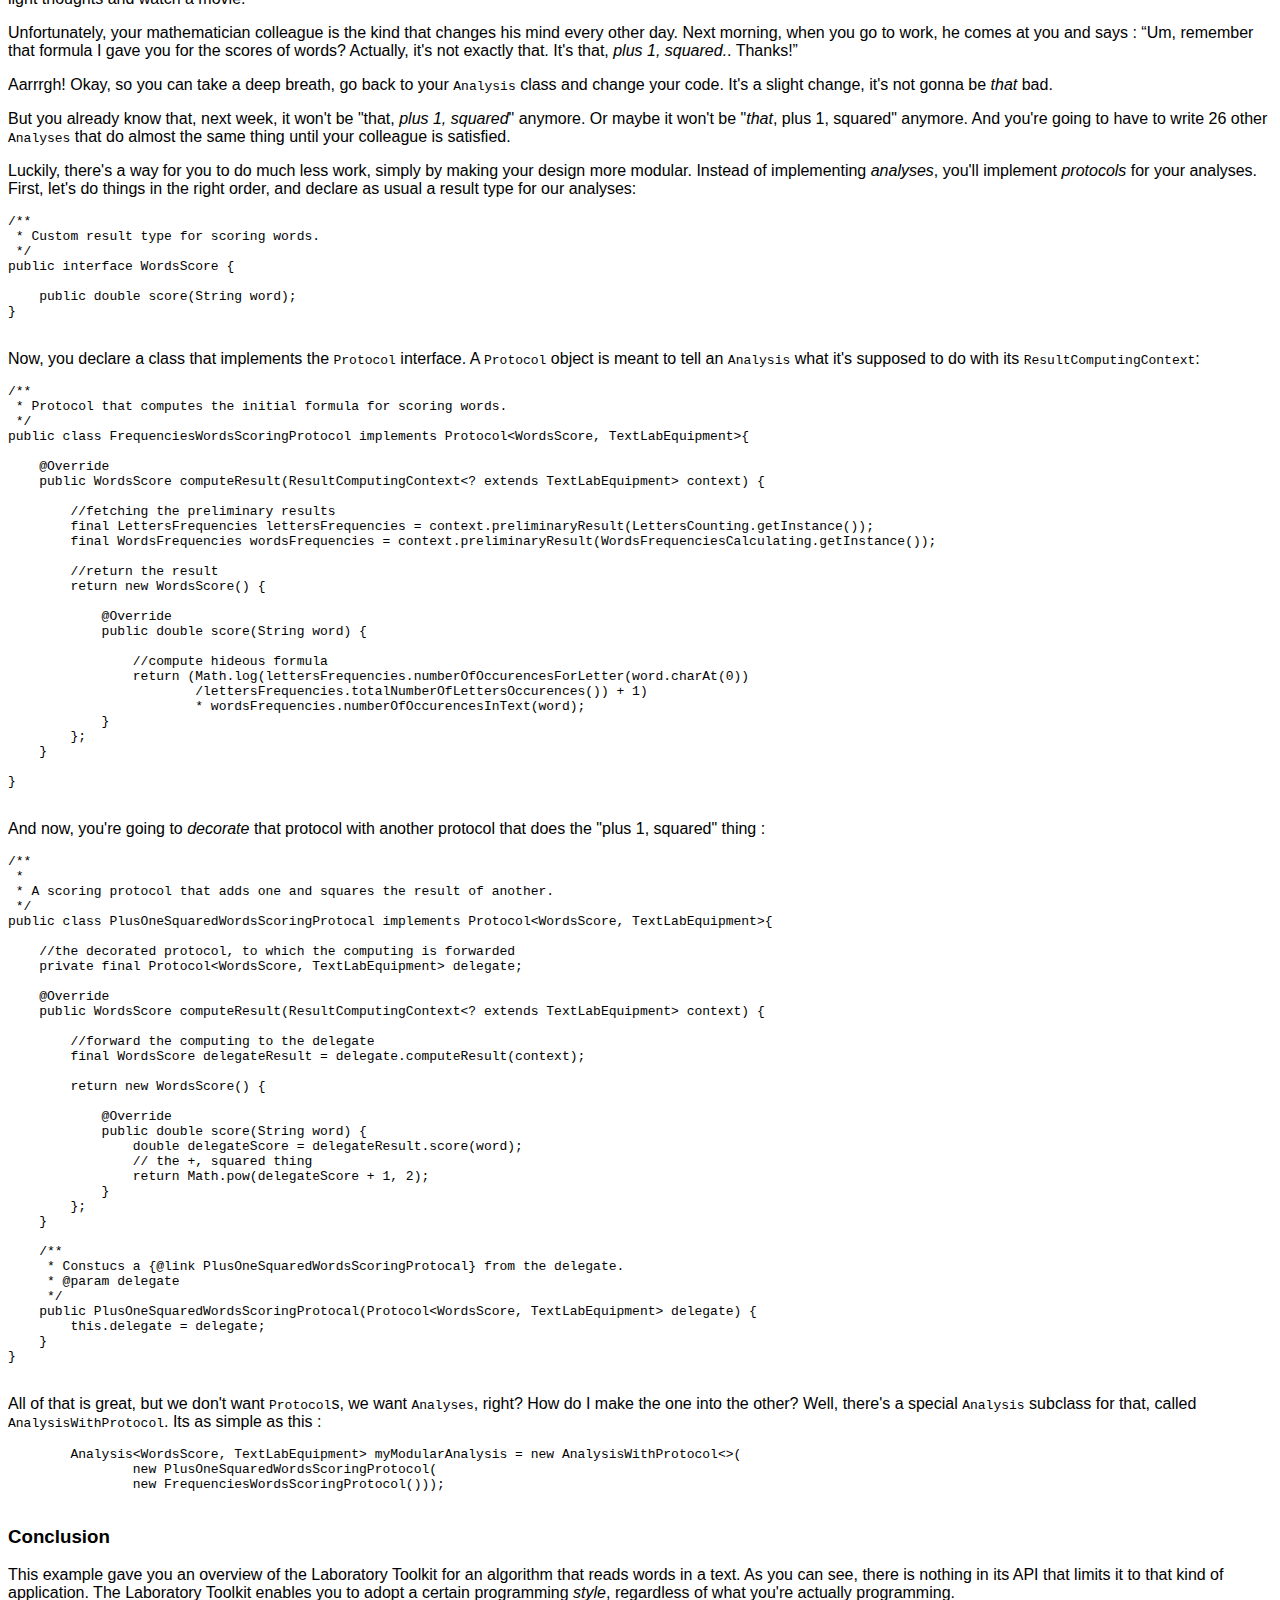
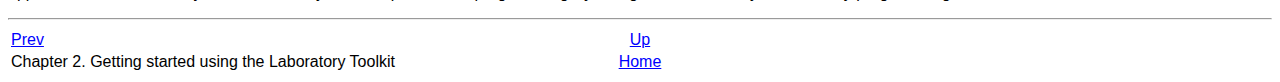
<file: laboratory-tookit-guide_html/ch02s02.html>
<html><head><meta http-equiv="Content-Type" content="text/html; charset=ISO-8859-1"><title>Introduction by example</title><link rel="stylesheet" type="text/css" href="css/style.css"><meta name="generator" content="DocBook XSL Stylesheets V1.78.1"><link rel="home" href="index.html" title="Laboratory Toolkit Guide"><link rel="up" href="ch02.html" title="Chapter�2.�Getting started using the Laboratory Toolkit"><link rel="prev" href="ch02.html" title="Chapter�2.�Getting started using the Laboratory Toolkit"></head><body bgcolor="white" text="black" link="#0000FF" vlink="#840084" alink="#0000FF"><div class="navheader"><table width="100%" summary="Navigation header"><tr><th colspan="3" align="center">Introduction by example</th></tr><tr><td width="20%" align="left"><a accesskey="p" href="ch02.html">Prev</a>�</td><th width="60%" align="center">Chapter�2.�Getting started using the <span class="application">Laboratory Toolkit</span></th><td width="20%" align="right">�</td></tr></table><hr></div><div class="section"><div class="titlepage"><div><div><h2 class="title" style="clear: both"><a name="idp134928"></a>Introduction by example</h2></div></div></div><p>
	The best way to understand how the <span class="application">Laboratory Toolkit</span> works is to see a few examples.
      </p><p>
	In this section, we will to study an example of using the <span class="application">Laboratory Toolkit</span> to perform simple analyses on a String-represented text.
      </p><div class="section"><div class="titlepage"><div><div><h3 class="title"><a name="idp137456"></a>Step 1 : defining the equipment.</h3></div></div></div><p>
	  First, we need to encapsulate the data we are working on in an <span class="emphasis"><em>equipment</em></span> object for our future <code class="classname">Analysis</code>S to work on. This is done by declaring an <span class="emphasis"><em>equipment</em></span> for our future analyses :
	  </p><pre class="programlisting">
/**
 * The equipment out future {@link Analysis}S shall use : for the moment, it
 * only gives access to the initial text.
 */
public interface TextLabEquipment {

    //here we give access to our initial data.
    public String text();
}
	  </pre><p>
	  We will probably add some other methods later. But that won't be any problem for our development.
	</p><p>
	  Although the equipment can be really <span class="emphasis"><em>any</em></span> Java type, it's always better to define it with an interface. But while we're at it, we'll declare an implementation class too. Instances of this class will be used to instantiate the <code class="classname">Laboratory</code>(s) in which we will perform our analyses.
	  </p><pre class="programlisting">
/**
 * Simple {@link TextLabEquipment} implementation.
 */
public class SimpleTextLabEquipment implements TextLabEquipment {

    private final String text;

    public SimpleTextLabEquipment(String text) {
        this.text = text;
    }

    @Override
    public String text() {
        return this.text;
    }
}
	  </pre><p>
	</p></div><div class="section"><div class="titlepage"><div><div><h3 class="title"><a name="idp143120"></a>Step 2 : defining the Analyses.</h3></div></div></div><p>
	  Now we've got the ingredients, it's time to start cooking.
	</p><p>  First, it would be good to extract the words that are in our text. To do this, we will create an <code class="classname">Analysis</code> that splits our text into a list of words. Therefore, the <span class="emphasis"><em>result type</em></span> of our <code class="classname">Analysis</code> shall be a <code class="classname">List&lt;String&gt;</code> and the <span class="emphasis"><em>equipment type</em></span> of our <code class="classname">Analysis</code> shall simply be the <code class="classname">TextLabEquipment</code> interface we defined earlier:
	  </p><pre class="programlisting">
/**
 * Analysis that extracts the words from the raw text.
 */
public class WordsExtracting extends Analysis&lt;List&lt;String&gt;, TextLabEquipment&gt; {

    //this method defines of the extracting of the words is performed.
    @Override
    protected List&lt;String&gt; computeResult(ResultComputingContext&lt;TextLabEquipment&gt; context) {
        /*
         * The ResultComputingContext gives us access to the equipment, from which we access the text.
         */
        TextLabEquipment equipment = context.equipment();
        String rawText = equipment.text();
        //now we compute the result, by splitting the text into words.
        String[] split = rawText.split("\\W");
        List&lt;String&gt; result = Collections.unmodifiableList(Arrays.asList(split));
        
        return result;
    }

    /*
     * Our class is implemented using the Singleton pattern, which is common for Analyses.
     */
    private WordsExtracting() {
    }

    public static WordsExtracting getInstance() {
        return WordsExtractingHolder.INSTANCE;
    }

    private static class WordsExtractingHolder {

        private static final WordsExtracting INSTANCE = new WordsExtracting();
    }
}
	  </pre><p>
	  Some might start complaining that this is an awful lot of code for just filling one method. But actually, writing such a class really takes no time. Any modern IDE can generate a Singleton class extending a certain abstract class, i.e everything you can see here except what's actually inside the body of the <code class="methodname">computeResult()</code> method.
	</p><p>
	  Sweet. So now, we have the words, but we won't stop there, we're going to start doing something with them. First, let's say we're not interested in the words that have less than 4 letters. Don't ask me why, we may have our reasons, maybe we care only for four-or-more-letter-words. 
	</p><p>
	  So we could rewrite something like the previous code in <code class="classname">WordsExtracting</code>, and then add a step where we filtrate the wirds with less than four letters. But it'd be a shame not to reuse the code we've just written, right? So instead of that, we'll write another <code class="classname">Analysis</code>, which reexploits the result of <code class="classname">WordsExtracting</code>. Here's how it's done:
	  </p><pre class="programlisting">
/**
 * {@link Analysis} that extracts all the words of the text but those with less than 4 letters.
 */
public class FourOrMoreLettersWordsExtracting extends Analysis&lt;List&lt;String&gt;, TextLabEquipment&gt;{

    @Override
    protected List&lt;String&gt; computeResult(ResultComputingContext&lt;TextLabEquipment&gt; context) {
        
        //we explicitely request the result of WordsExtracting as a preliminary result.
        List&lt;String&gt; allWords = context.preliminaryResult(WordsExtracting.getInstance());
        
        //we filtrate the words
        List&lt;String&gt; fourOrMoreLettersWords = new ArrayList&lt;&gt;();
        for(String word : allWords){
            if(word.length()&gt;=4){
                fourOrMoreLettersWords.add(word);
            }
        }
        //we make it immutable, it's safer
        fourOrMoreLettersWords = Collections.unmodifiableList(fourOrMoreLettersWords);
        
        return fourOrMoreLettersWords;
    }
    
    //[...] Singleton Pattern stuff
}	    
	  </pre><p>
	</p><p>
	  Because that may come in handy someday, we'll extract still a bit more information from the words. We'd like something that gives us the <span class="emphasis"><em>set</em></span> of all words in the text; and while we're at it, being given any word, we'd like to know how many times it appears in the text.
	</p><p>
	  This time, the form of the result is more complicated than just a list. So we'll declare a custom result type (which is a good habit) :
	  </p><pre class="programlisting">
/**
 * Custom result type that gives us information about the distribution of words
 * in the text.
 */
public interface WordsFrequencies {

    /**
     * Gives us all the words without repetition.
     *
     * @return the set of all words in the text.
     */
    public Set&lt;String&gt; setOfWords();

    /**
     * @param anyWord a word, even one that's not in the text.
     * @return the number of occurences of that word in the text.
     */
    public int numberOfOccurencesInText(String anyWord);

    /**
     * Gives us the total number of word occurences in the text, e.g so we can
     * calculate frequencies.
     *
     * @return the total number of word occurences.
     */
    public int totalNumberOfWordsOccurences();
}
	  </pre><p>
	  And now, let's write the <code class="classname">Analysis for that :</code>
	  </p><pre class="programlisting">
/**
 * {@link Analysis} that extracts words frequencies information from text.
 */
public class WordsFrequenciesCalculating extends Analysis&lt;WordsFrequencies, TextLabEquipment&gt; {

    @Override
    protected WordsFrequencies computeResult(ResultComputingContext&lt;TextLabEquipment&gt; context) {
        
        //first, let's retrieve the words.
        List&lt;String&gt; words = context.preliminaryResult(FourOrMoreLettersWordsExtracting.getInstance());

        //this map will hold both the set of words and their frequencies.
        final Map&lt;String, Integer&gt; frequencies = new LinkedHashMap&lt;&gt;();
        //this integer counts the occurences of all words.
        int wordsCount = 0;
        for (String word : words) {
            //we increment the number of occurences of all words
            wordsCount++;
            //we increment the number of occurences of the current word.
            if (frequencies.containsKey(word)) {
                frequencies.put(word, frequencies.get(word) + 1);
            } else {
                frequencies.put(word, 1);
            }
        }

        final Set&lt;String&gt; setOfWords = Collections.unmodifiableSet(frequencies.keySet());
        final int totalNumberOfOccurences = wordsCount;

        //we return a result backed by the map of frequencies and the count of words :
        return new WordsFrequencies() {
            @Override
            public Set&lt;String&gt; setOfWords() {
                return setOfWords;
            }

            @Override
            public int numberOfOccurencesInText(String anyWord) {
                if (setOfWords().contains(anyWord)) {
                    return 0;
                } else {
                    return frequencies.get(anyWord);
                }
            }

            @Override
            public int totalNumberOfWordsOccurences() {
                return totalNumberOfOccurences;
            }
        };
    }

    //[...] Singleton pattern stuff.
}	    
	  </pre><p>
	</p></div><div class="section"><div class="titlepage"><div><div><h3 class="title"><a name="idp164288"></a>Step 3 :Obtaining the results</h3></div></div></div><p>
	  So far, we've seen how we compute the results, but you may start to wonder how the results are retrieved from external code in your application. Actually, that should make you happy : separating the concerns of retrieving the results and declaring how they are computed is one of the main strengths of the Laboratory Framework.
	</p><p>
	  Once we have our initial data (in this example, the text), all we have to is wrapping it in an equipment object, creating a <code class="classname">Laboratory</code> with that equipment, and ask our <code class="classname">Analyses</code> to give us their result in the context of that <code class="classname">Laboratory</code>:
	  </p><pre class="programlisting">
        //that's our initial data
        String myText = "Lorem ipsum blah blah blah...";
        
        // [...]
        
        //instantiating the equipment that the Analyses will use
        TextLabEquipment myTextEquipment = new SimpleTextLabEquipment(myText);
        
	//creating a Laboratory with that equipment
        Laboratory&lt;TextLabEquipment&gt; myLab = new Laboratory&lt;&gt;(myTextEquipment);

        //requesting all the results we want.
        List&lt;String&gt; flwords = FourOrMoreLettersWordsExtracting.getInstance().getResult(myLab);
        WordsFrequencies wordsFreqs = WordsFrequenciesCalculating.getInstance().getResult(myLab);
        //computing is not redundant. We can ask the same result lots of times, it will always be the same.
        WordsExtracting.getInstance().getResult(myLab);
        WordsExtracting.getInstance().getResult(myLab);
        WordsExtracting.getInstance().getResult(myLab);	    
	  </pre><p>
	</p></div><div class="section"><div class="titlepage"><div><div><h3 class="title"><a name="idp170448"></a>Bonus : Varying the equipment</h3></div></div></div><p>
	  Now we have the words, let's on move to something else : the letters. Maybe because we're trying to implement an algorithm that learns how to play Scrabble, or something like that, we're going to extract the number of occurrences of each letter in our text.
	</p><p>
	  Great, that shouldn't be too complicated. We'll take the words of our text, split them into letters, and count the letters. So, you start writing the <code class="classname">Analysis</code> that does that, and then you're having an existential question : for counting the letters, should you be using <span class="emphasis"><em>all</em></span> the words, or only those with 4 our more letters?
	</p><p>
	  You discuss this with your colleague, weight the pros and cons, and nobody can make a call for it, because for what you want to do both approches might be better than the other. You have to try both; worse, you don't want to experiment it by implementing one approach, then run it, then changing something in your code, then running it again. Instead, you want to make this a <span class="emphasis"><em>parameter</em></span> of your algorithm, to be set externally from the client code before running the result, in production.
	</p><p>
	  An good and simple way of achieving this is making this choice a property of your equipment object. First, we'll add a method to the equipment interface :
	  </p><pre class="programlisting">
public interface TextLabEquipment {

    //here we give access to our initial data.
    public String text();

    //we just added this method, to be used by the Analysis that counts the letters.
    public Analysis&lt;List&lt;String&gt;, TextLabEquipment&gt; relevantWordsForCountingLettersExtracting();
}
	  </pre><p>
	  Note that this is a quite harmless change. It doesn't cascade to all the <code class="classname">Analyses</code> you've already written. It merely makes you adapt your equipement implementation class, which you could have declared later anyway.
	</p><p>
	  In the <code class="classname">SimpleTextLabEquimpent</code> class, we will define a Java enum called <code class="classname">LettersCountingStrategy</code>, and add a property of that enum type to our class, to be set from the construtor. That way, when client code instantiates an equipment object, it will have to specify a strategy for counting the letters. The <code class="classname">SimpleTextLabEquipment</code> class now looks like this :
	  </p><pre class="programlisting">
public class SimpleTextLabEquipment implements TextLabEquipment {
    
    public static enum LettersCountingStrategy{
        ALL_WORDS,
        FOUR_OR_MORE_LETTERS_WORDS;
    }
    
    //that enum constant decides from which words extraction the letters are counted.
    private final LettersCountingStrategy lettersCountingStrategy;

    //when we instantiate our equipment object, we have to specify a strategy.
    public SimpleTextLabEquipment(String text, LettersCountingStrategy lettersCountingStrategy) {
        this.text = text;
        this.lettersCountingStrategy = lettersCountingStrategy;
    }
    
    @Override
    public Analysis&lt;List&lt;String&gt;, TextLabEquipment&gt; relevantWordsForCountingLettersExtracting() {
        switch(this.lettersCountingStrategy){
            case ALL_WORDS:
                return WordsExtracting.getInstance();
            case FOUR_OR_MORE_LETTERS_WORDS:
                return FourOrMoreLettersWordsExtracting.getInstance();
            default:
                throw new AssertionError();//won't happen.
        }
    }

    /*
     * The following part was already there at the beginning.
     */
    
    private final String text;

    @Override
    public String text() {
        return this.text;
    }
}	    
	  </pre><p>
	</p><p>
	  Now, let's write the <code class="classname">Analysis</code> that does the counting of letters. Like before for words, we create a custom interface for our result type :
	  </p><pre class="programlisting">
	    /**
 *
 * Result type for counting the letters in text.
 */
public interface LettersFrequencies {

    public Set&lt;Character&gt; setOfLetters();

    public int numberOfOccurencesForLetter(char letter);

    public int totalNumberOfLettersOccurences();
}
	  </pre><p>
	  And our <code class="classname">Analysis</code> itself :
	  </p><pre class="programlisting">
public class LettersCounting extends Analysis&lt;LettersFrequencies, TextLabEquipment&gt;{

    @Override
    protected LettersFrequencies computeResult(ResultComputingContext&lt;TextLabEquipment&gt; context) {
        //we extract the relevant words for counting the letters
        Analysis&lt;List&lt;String&gt;, TextLabEquipment&gt; relevantWordsForLettersCounting = context.equipment().relevantWordsForLettersCounting();
        List&lt;String&gt; relevantWords = context.preliminaryResult(relevantWordsForLettersCounting);
        /*
         * We count the letters;
         */
        int lettersCount = 0;
        final Map&lt;Character, Integer&gt; frequencies = new LinkedHashMap&lt;&gt;();
        
        for(String word : relevantWords){
            char[] array = word.toLowerCase().toCharArray();
            for (int i = 0; i &lt; array.length; i++) {
                Character letter = array[i];
                if(frequencies.containsKey(letter)){
                    frequencies.put(letter, frequencies.get(letter)+1);
                } else {
                    frequencies.put(letter, 1);
                }
                
                lettersCount++;
            }
        }
        
        /*
         * returning the result
         */
        
        final Set&lt;Character&gt; setOfLetters = Collections.unmodifiableSet(frequencies.keySet());
        final int totalNumberOfOccurences = lettersCount;
        
        return new LettersFrequencies() {

            @Override
            public Set&lt;Character&gt; setOfLetters() {
                return setOfLetters;
            }

            @Override
            public int numberOfOccurencesForLetter(char letter) {
                letter = Character.toLowerCase(letter);
                if(frequencies.containsKey(letter)){
                    return frequencies.get(letter);
                } else {
                    return 0;
                }
            }

            @Override
            public int totalNumberOfLettersOccurences() {
                return totalNumberOfOccurences;
            }
        };
    }
    
    // [...] Singleton pattern stuff.
}
	  </pre><p>
	</p></div><div class="section"><div class="titlepage"><div><div><h3 class="title"><a name="idp186288"></a>Bonus : varying the protocols.</h3></div></div></div><p>
	  Now, imagine the goal of your algorithm is to attach some score to every word in your text. Your mathematician colleague comes to you and gives you some horrible formula for scoring your words, something like: "So, you take the logarithm of the frequency of the first letter in your word, you add 1, and then you mutiply with the number of occurences of the word in the text."
	</p><p>
	  Alright, it's hideous, but good news it, you have a kit of <code class="classname">Analyses</code> that will let you implement that very quick. So you declare your result type, write your <code class="classname">Analysis</code>, then go home with light thoughts and watch a movie.
	</p><p>
	  Unfortunately, your mathematician colleague is the kind that changes his mind every other day. Next morning, when you go to work, he comes at you and says :
	  <span class="quote">&#8220;<span class="quote">Um, remember that formula I gave you for the scores of words? Actually, it's not exactly that. It's that, <span class="emphasis"><em>plus 1, squared.</em></span>. Thanks!</span>&#8221;</span>
	</p><p>
	  Aarrrgh! Okay, so you can take a deep breath, go back to your <code class="classname">Analysis</code> class and change your code. It's a slight change, it's not gonna be <span class="emphasis"><em>that</em></span> bad.
	</p><p>
	  But you already know that, next week, it won't be "that, <span class="emphasis"><em>plus 1, squared</em></span>" anymore. Or maybe it won't be "<span class="emphasis"><em>that</em></span>, plus 1, squared" anymore. And you're going to have to write 26 other <code class="classname">Analyses</code> that do almost the same thing until your colleague is satisfied.
	</p><p>
	  Luckily, there's a way for you to do much less work, simply by making your design more modular. Instead of implementing <span class="emphasis"><em>analyses</em></span>, you'll implement <span class="emphasis"><em>protocols</em></span> for your analyses. First, let's do things in the right order, and declare as usual a result type for our analyses:
	  </p><pre class="programlisting">
/**
 * Custom result type for scoring words.
 */
public interface WordsScore {

    public double score(String word);
}
	  </pre><p>
	  Now, you declare a class that implements the <code class="classname">Protocol</code> interface. A <code class="classname">Protocol</code> object is meant to tell an <code class="classname">Analysis</code> what it's supposed to do with its <code class="classname">ResultComputingContext</code>:
	  </p><pre class="programlisting">
/**
 * Protocol that computes the initial formula for scoring words.
 */
public class FrequenciesWordsScoringProtocol implements Protocol&lt;WordsScore, TextLabEquipment&gt;{

    @Override
    public WordsScore computeResult(ResultComputingContext&lt;? extends TextLabEquipment&gt; context) {
        
        //fetching the preliminary results
        final LettersFrequencies lettersFrequencies = context.preliminaryResult(LettersCounting.getInstance());
        final WordsFrequencies wordsFrequencies = context.preliminaryResult(WordsFrequenciesCalculating.getInstance());

        //return the result
        return new WordsScore() {

            @Override
            public double score(String word) {
                
                //compute hideous formula
                return (Math.log(lettersFrequencies.numberOfOccurencesForLetter(word.charAt(0))
                        /lettersFrequencies.totalNumberOfLettersOccurences()) + 1)
                        * wordsFrequencies.numberOfOccurencesInText(word);
            }
        };
    }
    
}	    
	  </pre><p>
	</p><p>
	  And now, you're going to <span class="emphasis"><em>decorate</em></span> that protocol with another protocol that does the "plus 1, squared" thing :
	  </p><pre class="programlisting">
/**
 *
 * A scoring protocol that adds one and squares the result of another.
 */
public class PlusOneSquaredWordsScoringProtocal implements Protocol&lt;WordsScore, TextLabEquipment&gt;{
    
    //the decorated protocol, to which the computing is forwarded
    private final Protocol&lt;WordsScore, TextLabEquipment&gt; delegate;
    
    @Override
    public WordsScore computeResult(ResultComputingContext&lt;? extends TextLabEquipment&gt; context) {
        
        //forward the computing to the delegate
        final WordsScore delegateResult = delegate.computeResult(context);
        
        return new WordsScore() {

            @Override
            public double score(String word) {
                double delegateScore = delegateResult.score(word);
                // the +, squared thing
                return Math.pow(delegateScore + 1, 2);
            }
        };
    }

    /**
     * Constucs a {@link PlusOneSquaredWordsScoringProtocal} from the delegate.
     * @param delegate 
     */
    public PlusOneSquaredWordsScoringProtocal(Protocol&lt;WordsScore, TextLabEquipment&gt; delegate) {
        this.delegate = delegate;
    }    
}	    
	  </pre><p>
	</p><p>
	  All of that is great, but we don't want <code class="classname">Protocol</code>s, we want <code class="classname">Analyses</code>, right? How do I make the one into the other? Well, there's a special <code class="classname">Analysis</code> subclass for that, called <code class="classname">AnalysisWithProtocol</code>. Its as simple as this :
	  </p><pre class="programlisting">
        Analysis&lt;WordsScore, TextLabEquipment&gt; myModularAnalysis = new AnalysisWithProtocol&lt;&gt;(
                new PlusOneSquaredWordsScoringProtocol(
                new FrequenciesWordsScoringProtocol()));	    
	  </pre><p>
	</p></div><div class="section"><div class="titlepage"><div><div><h3 class="title"><a name="idp208208"></a>Conclusion</h3></div></div></div><p>
	  This example gave you an overview of the <span class="application">Laboratory Toolkit</span> for an algorithm that reads words in a text. As you can see, there is nothing in its API that limits it to that kind of application. The <span class="application">Laboratory Toolkit</span> enables you to adopt a certain programming <span class="emphasis"><em>style</em></span>, regardless of what you're actually programming.
	</p></div></div><div class="navfooter"><hr><table width="100%" summary="Navigation footer"><tr><td width="40%" align="left"><a accesskey="p" href="ch02.html">Prev</a>�</td><td width="20%" align="center"><a accesskey="u" href="ch02.html">Up</a></td><td width="40%" align="right">�</td></tr><tr><td width="40%" align="left" valign="top">Chapter�2.�Getting started using the <span class="application">Laboratory Toolkit</span>�</td><td width="20%" align="center"><a accesskey="h" href="index.html">Home</a></td><td width="40%" align="right" valign="top">�</td></tr></table></div></body></html>
</file>
<file: laboratory-tookit-guide_html/css/style.css>
body{
	font-family: Helvetica;
	}
</file>
